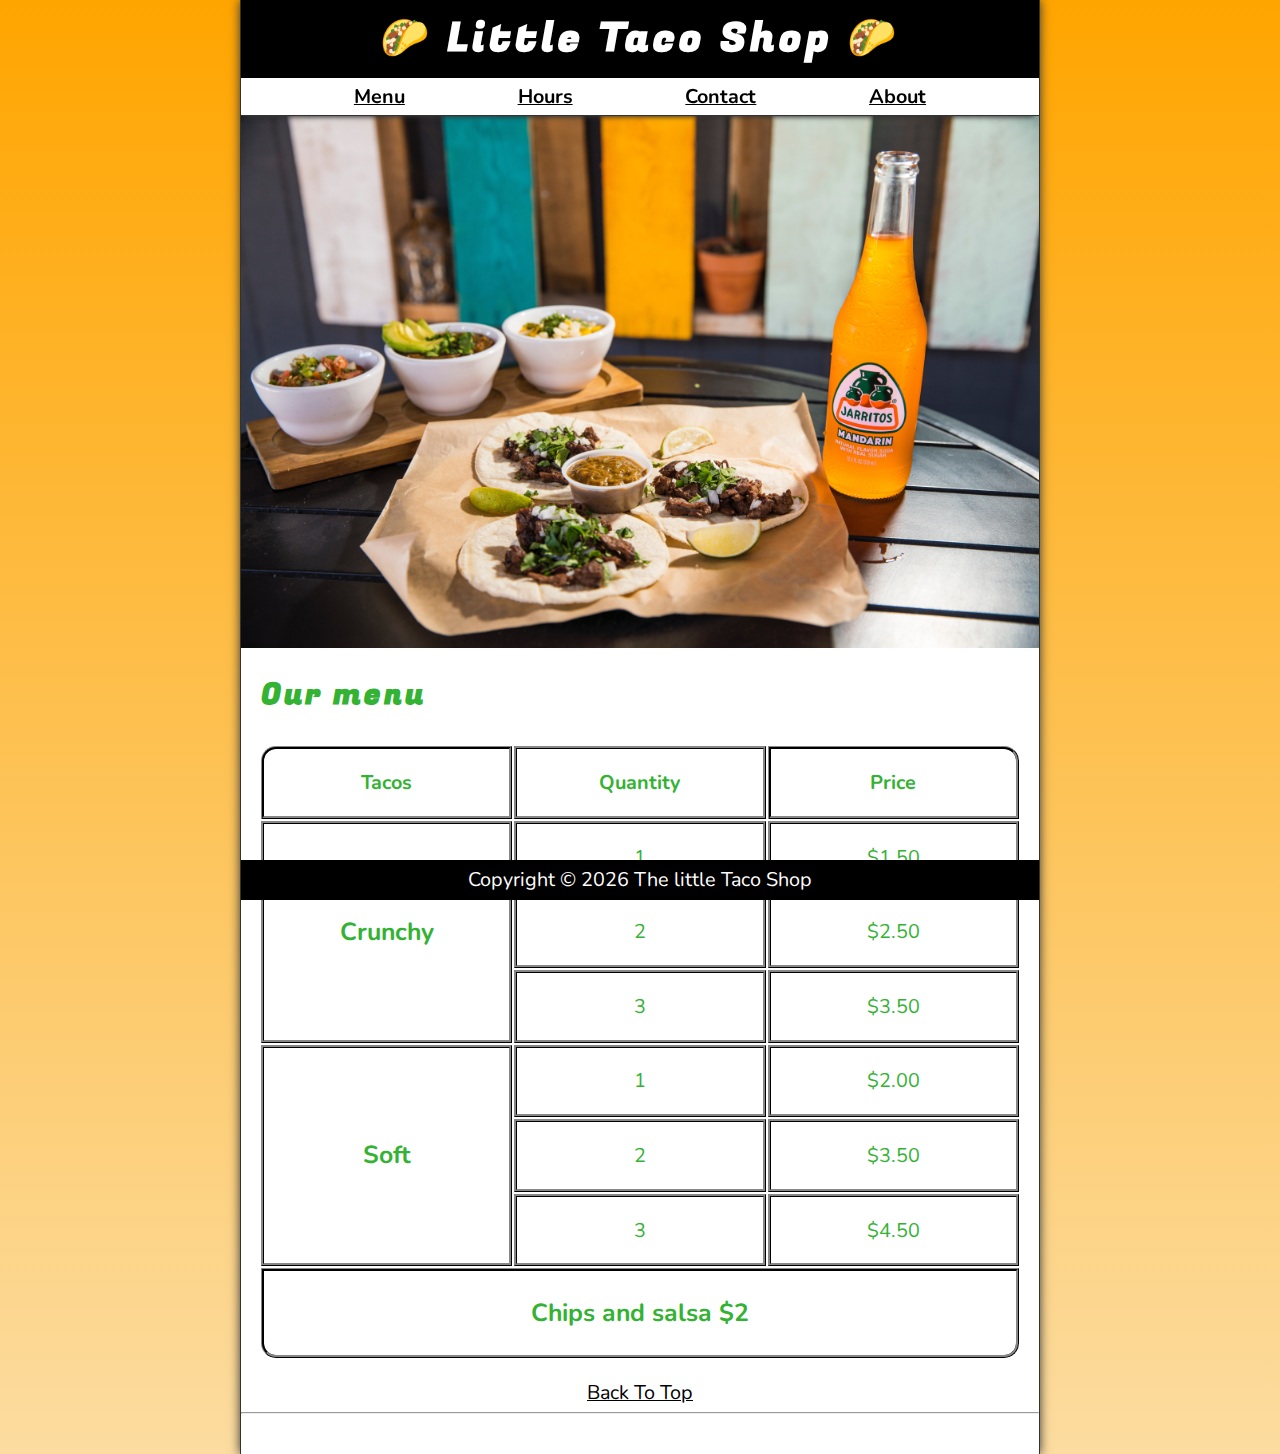
<file: index.html>
<!DOCTYPE html>
        <html lang="en">
        <head>
            <meta charset="UTF-8">
            <meta name="viewport" content="width=device-width, initial-scale=1.0">
            <meta name="author" content="The official website for the">
            <link rel="stylesheet" href="style.css">
            <title>The Little Taco Shop</title>
            <link rel="stylesheet" href="style.css">
            <link rel="icon" href="favicon.ico" type="image/x-icon">
            <script src="js/maina.js" defer></script>
        </head>
        


        <body>
            <header class="header">
            <h1 class="header__h1">Little Taco Shop</h1>
        <nav class="header__nav">
            <ul class="header__ul">  
                <li>
                    <a href="#menu">Menu</a>
                </li>
                <li>
                    <a href="hours.html">Hours</a>
                </li>
                <li>
                    <a href="contact.html">Contact</a>
                </li>
                <li>
                    <a href="about.html">About</a>
                </li>
            </ul>
        </nav>
        
        </header>

        <section class="hero">
            <h2 class="hero__h2">Bienvenidos!</h2>
            <figure>
                <img src="img/tacos_and_drink_1000x667.png" alt="tacos and drink" title="WE love Tacos" width="1000" height="667">
                    <figcaption class="offscreen">Tacos and drink</figcaption>
                </figure>
        </section>

        <main class="main">
            

            <article id="menu" class="main__article menu">
            <h2 class="menu__h2">Our menu</h2>
            <table class="menu__container">
                <caption class="offscreen">our tacos</caption>
                <thead>
                <tr>
                    <th class="menu__header">Tacos</th>
                    <th class="menu__header" scope="col">Quantity</th>
                    <th class="menu__header" scope="col">Price</th>
                </tr>
                </thead>
                <tbody>
                <tr>
                    <th class="menu__item menu__cr" scope="row" rowspan="3" >Crunchy</th>
                    <td class="menu__item">1</td>
                    <td class="menu__item">$1.50</td>
                </tr>
                <tr>
                    <td class="menu__item">2</td>
                    <td class="menu__item">$2.50</td>
                </tr>
                <tr>
                    <td class="menu__item">3</td>
                    <td class="menu__item">$3.50</td>
                </tr>
                <tr>
                    <th class="menu__item menu__sf scope="row" rowspan="3" >Soft</th>
                    <td class="menu__item">1</td>
                    <td class="menu__item">$2.00</td>
                </tr>
                <tr>
                    <td class="menu__item">2</td>
                    <td class="menu__item">$3.50</td>
                </tr>
                <tr>
                    <td class="menu__item">3</td>
                    <td class="menu__item">$4.50</td>
                </tr>
                </tbody>
                <tfoot>
                <tr>
                    <td class="menu__item menu__cs" colspan="3">
                        Chips and salsa $2
                    </td>
                </tr>
                </tfoot>
            </table>
            
            <p class="center">
            <a href="#">Back To Top</a>
            </p>
            </article>
            </main>

            <hr>
            <footer class="footer">
            <p>
                <span class="nowrap">Copyright &copy; <time id="year"></time></span>
                <span class="nowrap"> The little Taco Shop</span>
            </p>
            </footer>
            </body>

            </html>
</file>
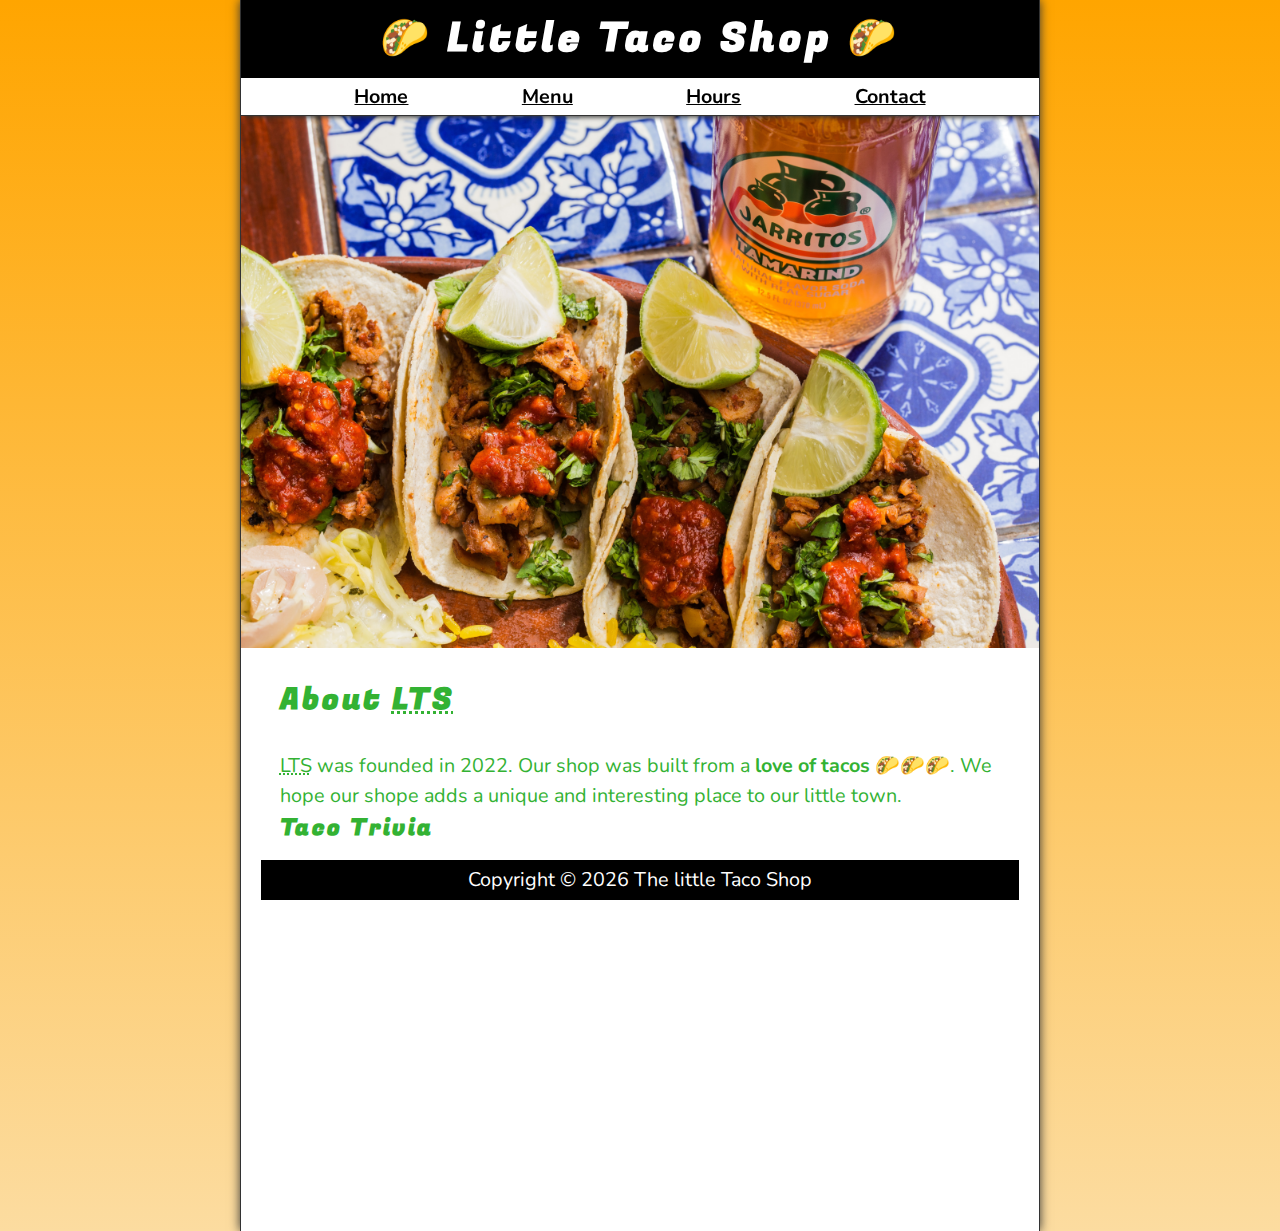
<file: about.html>
<!DOCTYPE html>
    <html lang="en">
    <head>
        <meta charset="UTF-8">
        <meta name="viewport" content="width=device-width, initial-scale=1.0">
        <meta name="author" content="Eyosiyas">
        <meta name="description" content="About the little taco shop">
        <title>About LTS</title>
        <link rel="icon" href="favicon.ico" type="image/x-icon">
        <link rel="stylesheet" href="style.css">
        <script src="js/maina.js" defer></script>
    </head>

    <body>
        <header class="header">
            <h1 class="header__h1">Little Taco Shop</h1>
        <nav class="header__nav">
            <ul class="header__ul">
                <li>
                    <a href="/">Home</a>
                </li>  
                <li>
                    <a href="/#menu">Menu</a>
                </li>
                <li>
                    <a href="hours.html">Hours</a>
                </li>
                <li>
                    <a href="contact.html">Contact</a>
                </li>
            </ul>
        </nav>
        
        </header>
        
        <section class="hero">
            <figure>
                <img src="img/tacos_delicioso_1000x667.png" alt="tacos and drink" title="WE love Tacos" width="1000" height="667">
                    <figcaption class="offscreen">Tacos Delicioso!Try these delecious tacos.</figcaption>
                </figure>
        </section> 

    <main class="main">
        
        <main class="main">

            <article id="about" class="main__article about">
        <h2>About <abbr title="The little Taco shop">LTS</abbr></h2>
        <p>
            <abbr title="The little Taco shop">LTS</abbr> was founded in 2022. Our shop was built from a <strong>love of tacos</strong> 🌮🌮🌮. We hope our shope adds a  unique and interesting place to our little town.
        </p>
    <aside class="about__trivia">
        <h3>Taco Trivia</h3>
        <details>
            <summary>
            When did tacos first appear in the United States?
            </summary>
            <p class="about_answer">
                Jeffery M.Pilcher, taco historian and professor of history at the University of Minnesota, says
                the earliest mention of tacos in the United States are in a newspaper from <time
                    datetime="1905">1905</time>. (Source: <cite><a
                        href="https://www.smithsonianmag.com/arts-culture/where-did-the-taco-come-from-81228162/"
                        target="_blank">Smithsonian Magazine</a></cite>)
            </p>
        </details>
    </aside>
    </article>

    </main>

        <footer class="footer">
            <p>
                <span class="nowrap">Copyright &copy; <time id="year"></time></span
                <span class="nowrap"> The little Taco Shop</span>
            </p>
            </footer>
    </body>
    </html>
</file>
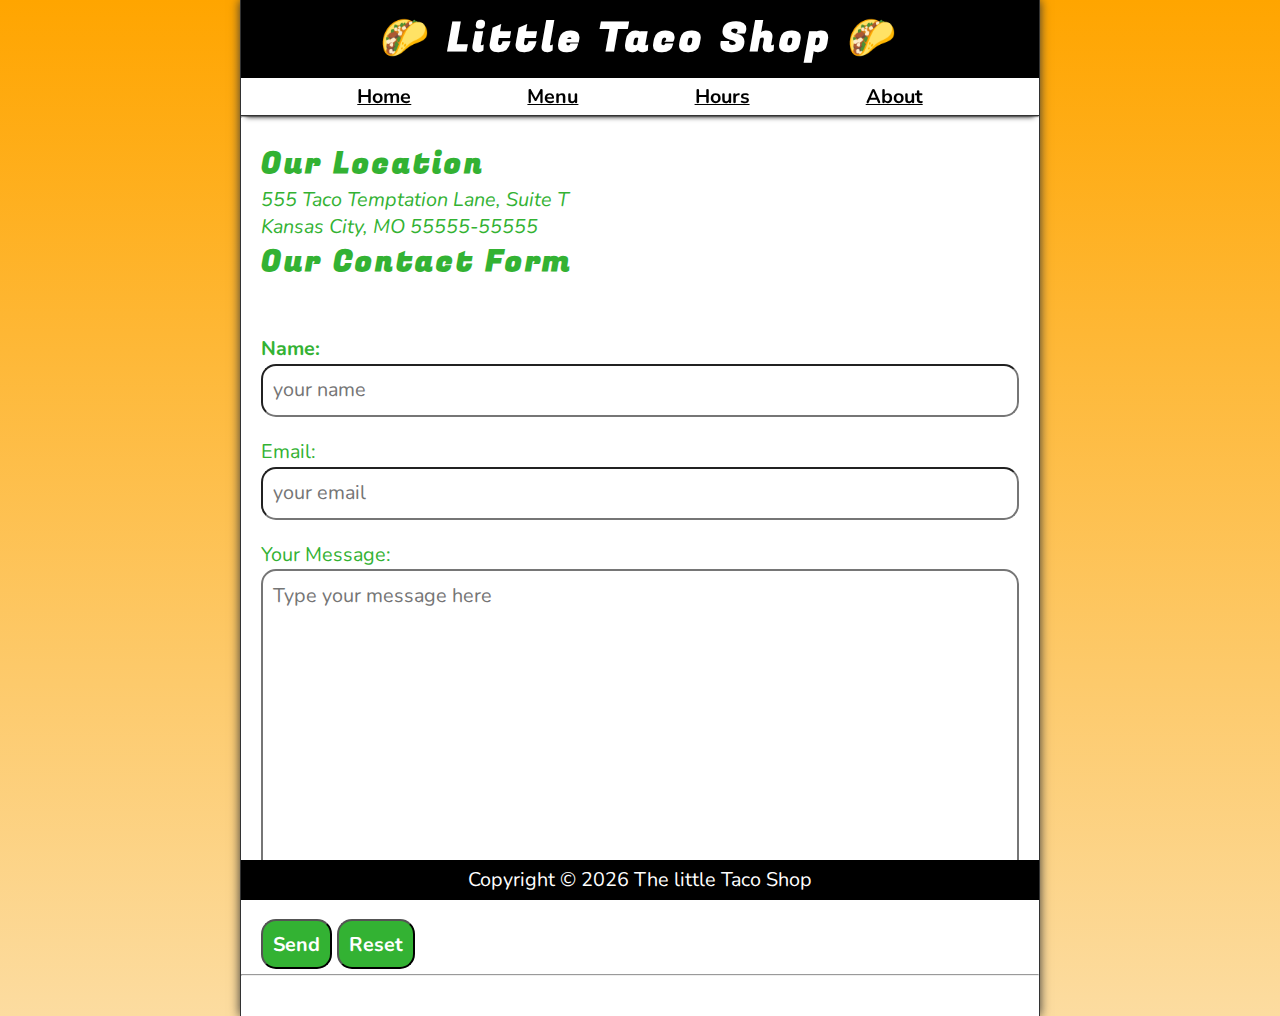
<file: contact.html>
<!DOCTYPE html>
    <html lang="en">
    <head>
        <meta charset="UTF-8">
        <meta name="viewport" content="width=device-width, initial-scale=1.0">
        <meta name="author" content="josiah">
        <meta name="description"  content="Contact information for The Little Taco Shop">
        <title>Contact Us - LTS</title>
        <link rel="stylesheet" href="style.css">
        <link rel="icon" href="favicon.ico">
        <script src="js/maina.js" defer></script>
    </head>
    <body>
        <header class="header">
            <h1 class="header__h1">Little Taco Shop</h1>
            <nav class="header__nav">
                <ul class="header__ul">
                    <li>
                        <a href="/">Home</a>
                    </li>
                    <li>
                        <a href="/#menu"> Menu</a>
                    </li>
                    <li>
                        <a href="hours.html">Hours</a>
                    </li>
                    <li>
                        <a href="/about.html">About</a>
                    </li>
                </ul>
            </nav>

        <!-- <section class="hero">
            <figure>
                <img src="img/tacos_and_drink_1000x667.png" alt="Little Taco Shop Tacos" width="1000" height="667">
            <figcaption class="offscreen">
                Little Taco Shop Tacos
            </figcaption>
            </figure>
        </section> -->
        </header>
    <hr>
        <main class="main">
            <article class="main__article contact">
                <h2 class="contact__h2">
                    Our Location 
                </h2>
                <address>
                    555 Taco Temptation Lane, Suite T<br>Kansas City, MO 55555-55555
                </address>
            </article>
        <article class="main__article">
        <h2>Our Contact Form</h2>

            <form action="https://httpbin.org/get" method="get" class="contact__form">
                <fieldset class="contact__fieldset">
                    <legend class="offscreen">Send Us A Message</legend>
                    <p class="contact__p">
                    <label class="contact__label" for="name">Name:</label>
                    <input class="contact__input" type="text" name="name" id="name" placeholder="your name" required> 
                    </p>
            <p class="contact__p">
                <label class="contt__label" for="email">Email:</label>
                <input class="contact__input" type="email" name ="email" id="email" placeholder="your email" required>
            </p>

            <p class="contact__p">
                <label class="contt__label" for="message">Your Message:</label>
                <br>
                <textarea class="contact__textarea" name ="message" id="message" cols="30" rows="10" placeholder="Type your message here"></textarea>
            </p>
        
        </fieldset>
        <button class="contact__button" type="submit">Send</button>
        <button class="contact__button" type="reset">Reset</button>
    </form>
        </article>
        
        </main>
    <hr>

    <footer class="footer">
        <p>
            <span class="nowrap">Copyright &copy; <time id="year"></time></span
            <span class="nowrap"> The little Taco Shop</span>
        </p>
    </footer>
    </body>
    </html>
</file>
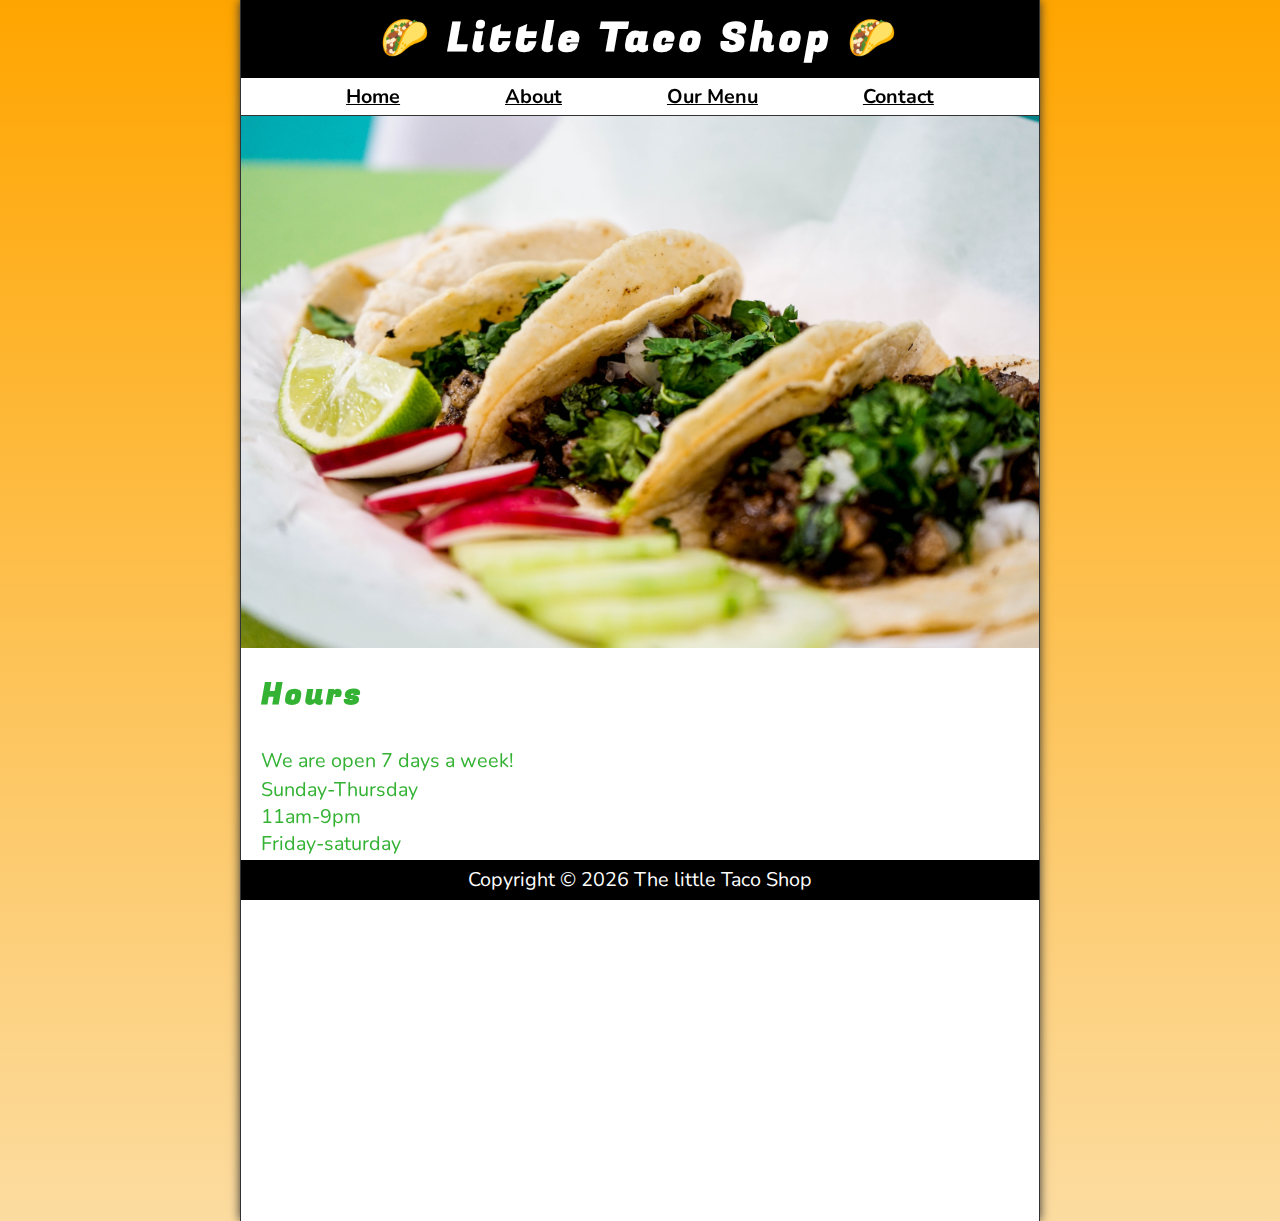
<file: hours.html>
<!DOCTYPE html>
<html lang="en">
<head>
    <meta charset="UTF-8">
    <meta name="viewport" content="width=device-width, initial-scale=1.0">
    <meta name="viewport" content="width=device-width, initial-scale=1.0">
    <title>LTS Hours</title>
    <link rel="stylesheet" href="style.css">
    <link rel="icon" href="favicon.ico" type="image/x-icon">
    <script src="js/maina.js" defer></script>
</head>
<body>
        <header class="header">
            <h1 class="header__h1">Little Taco Shop</h1>
            <nav class="header__nav">
                <ul class="header__ul">
                    <li>
                        <a href="/">Home</a>
                    </li>
                    <li>
                        <a href="about.html">About</a>
                    </li>
                    <li>
                        <a href="/#menu">Our Menu</a>
                    </li>
                    <li>
                        <a href="contact.html">Contact</a>
                    </li>
                </ul>
            </nav>
            <section class="hero">
                <figure>
                    <img src="img/tacos_tray_1000x667.png" alt="A Tray of Tasty Tacos" title="We love trays of tacos!"
                        width="1000" height="667">
                    <figcaption class="offscreen">
                        A Tray of Tasty Tacos
                    </figcaption>
                </figure>
            </section>
            <main class="main">
                <article class="main__article">
                    <h2>Hours</h2>
            <p>
                We are open 7 days a week!
            </p>
            <dl>
                <dt>Sunday-Thursday</dt>
                <dd>11am-9pm</dd>
                <dt>Friday-saturday</dt>
                <dd>11am-11pm</dd>
            </dl>
        </article>
        </main>
            <footer class="footer">
                <p>
                    <span class="nowrap">Copyright &copy; <time id="year"></time></span
                    <span class="nowrap"> The little Taco Shop</span>
                </p>
                </footer>


    
</body>
</html>
</file>
<file: style.css>
@import url('https://fonts.googleapis.com/css2?family=Fugaz+One&family=Nunito&display=swap');

    *,
    *::after,
    *::before{
        margin: 0;
        padding: 0;
        box-sizing: border-box;
    }

    img {
        display: block;
        max-width: 100%;
        height: auto;
    }

    input,button,textarea{
        font: inherit;
    }

    :root {
        --BGCOLOR-FADE:rgb(252, 220, 160);
        --BGCOLOR: ORANGE;
        --BGIMAGE:linear-gradient(to bottom, var(--BGCOLOR),var(--BGCOLOR-FADE));
        --BODY-BGCOLOR: #fff;
        --BORDER-COLOR: #333;
        --border-radius: 15px;
        --BORDERS: 1PX SOLID var(--BORDER-COLOR);
        --button-color:#fff;
        --FF-HEADINGS: "Fugaz one", cursive;
        --FF: "Nunito", sans-serif;
        --FONT-COLOR: #000;
        --FS: clamp(1rem, 2.2vh, 1.5rem);
        --header-bgcolor:#000;
        --header-color:#fff;
        --hero-bgcolor: rgba(51,178,51,0.75);
        --hero-color:#FFF;
        --HIGHLIGHT-COLOR: rgb(51, 178, 51);
        --LINK-ACTIVE:ORANGE;
        --LINK-COLOR:#000;
        --LINK-HOVER:hsla(0, 0%, 0%, 0.6);
        --Margin: clamp(1em,2.5vh,1.5em)
        --nav-bgcolor:#fff;
        --padding-side: 2.5%;
        --padding-TB: 0.25em;
    }

    @media (prefers-color-scheme: dark) {
        :root {
            --BGCOLOR_FADE:gray;
            --BGCOLOR: #000;
            --BODY-BGCOLOR:#333;
            --button-color:#000;
            --FONT-COlOR:whitesmoke;
            --header-color: whitesmoke;
            --hero-color:#333;
            --HIGHLIGHT-COLOR:whitesmoke;
            --LINK-ACTIVE:rgb(252 200 103);
            --LINK-COLOR:whitesmoke;
            --LINK-HOVER:ORANGE;
            --nav-bgcolor: rgb(20 20 20);
        }
    }

    .offscreen{
        position: absolute;
        left: -10000px;   
    }

    .nowrap{
        white-space: nowrap;
    }

    .center{
        text-align: center;
    }

    html{
        scroll-behavior: smooth;
        font-size: var(--FS);
        font-family: var(--FF);
        background-color: var(--BGCOLOR);
        background-image: var(--BGIMAGE);
    }

    body {
        background-color: var(--BODY-BGCOLOR);
        color: var(--FONT-COLOR);
        min-height: 100vh;
        max-width: 800px;
        margin: 0 auto;
        border-left: var(--BORDERS);
        border-right: var(--BORDERS);
        box-shadow: 0 0 10px var(--BORDER-COLOR);
    }

    h1, h2, h3{
        font-family: var(--FF-HEADINGS);
        letter-spacing: 0.1em;
    }

    h2, h3{
        margin-bottom: 1em;
        color: var(--HIGHLIGHT-COLOR);
    }

    p{
        line-height: 1.5;
    }

    a:any-link{
        color: var(--LINK-COLOR);
    }

    a:hover, 
    a:focus-visible{
        color: var(--LINK-HOVER);
    }

    a:active {
        color: var(--LINK-ACTIVE);
    }

    .header{
        position: sticky;
        top: 0;
        z-index: 1;
    }

    .header__h1{
        text-align: center;
        background-color: var(--header-bgcolor);
        color: var(--header-color);
        padding: var(--padding-TB) var(--padding-side);
    }

    .header__nav{
        background-color: var(--nav-bgcolor);
        border-bottom: var(--BORDERS);
        font-weight: bold;
        box-shadow: 0 6px 5px -5px var(--BORDER-COLOR);
    }

    .header__ul{
        padding: var(--padding-TB) var(--padding-side);
        list-style-type: none;
        display: flex;
        justify-content: space-evenly;
        gap: 1rem;
    }

    .hero{
        position: relative;
    }

    .hero__h2{
        background-color: var(--hero-bgcolor);
        color: var(--hero-color);
        padding: 0.25em 0.5rem;
        letter-spacing:0.1rem;
        text-shadow: 2px 2px 5px var(--BORDER-COLOR);
        position: absolute;
        top: -100px;
        left: 20px;
        animation: showWelcome 0.5s 
        ease-in-out 1s forwards;
    }

    @keyframes showWelcome{
        0% {
            top: -20px;
            transform: skew(0deg, -5deg);
            scaleY(0);
        }
        80%{
            top: 30px;
            transform: skew(10deg, -5deg);
            scaleY(1.2);
        }
        100%{
            top: 20px;
            transform: skew(-10deg, -5deg);
            scaleY(1);
        }

    }

    .footer{
        position: sticky;
        bottom: 0;
        background-color: var(--header-bgcolor);
        color: var(--header-color);
        padding: var(--padding-TB) var(--padding-side);
        text-align: center;

    }

    .main{
        padding: var(--padding-TB) var(--padding-side);
    }

    .main__article {
        scroll-margin-top: 6.5rem;
        margin: var(--Margin);
        color: var(--HIGHLIGHT-COLOR);

    }

    .main__article:first-child{
        margin-top: 1em;
    }

    .main__article:last-child{
        min-height: calc(100vh - 20rem);
    }

    .about__trivia{
        margin: var(--Margin);
    }
    .about_answer{
        margin-top: 1em;
    }

    .contact__h2{
        margin: 0;
    }

    .contact__fieldset{
        border: none;
    }
    
    .contact__p{
        margin: 1em 0;
    }

    .contact__label{
        display: block;
        font-weight: bold;
    }

    .contact__input,
    .contact__textarea{
        padding: 0.5rem;
        border-radius: var(--border-radius);
        border-width: 2px;
        width: 100%;
    }

    .contact__button{
        padding: 0.5rem;
        border-radius: var(--border-radius);
        background-color: var(--HIGHLIGHT-COLOR);
        color: var(--button-color);
        font-weight: bold;
    }

    thead, tbody, tfoot, tr {
        display: contents;
    }

    .menu__container{
        display: grid;
        grid-template-columns: repeat(3,1fr) ;
        grid-template-areas: 
        "hd1 hd2 hd3"
        "cr cr1 cr1p"
        "cr cr2 cr2p"
        "cr cr3 cr3p"
        "sf sf1 sf1p"
        "sf sf2 sf2p"
        "sf sf3 sf3p"
        "cs cs cs";
        gap: 0.1em;
        margin-bottom: 1em;
    }
 .menu__cr{
    grid-area: cr;
 }

 .menu__sf{
    grid-area: sf;
 }

 .menu__cs{
    grid-area: cs;
 }

 .menu__cr, 
 .menu__sf,
 .menu__cs,
 .menu__header{
    font-weight: bold;
    height: 100%;
    color: var(--HIGHLIGHT-COLOR);
    display: grid;
    place-content:  center;
 }

 .menu__header{
    border-bottom: var(--BORDERS);
 }

 .menu__header, 
 .menu__item{
    width: 100%;
    padding: 1em;
    border: medium ridge var(--BORDER-COLOR);
    color: var(--HIGHLIGHT-COLOR);
 }

 .menu__item{
    display: grid;
    place-content: center;
 }

 thead th:first-child{
    border-top-left-radius: var(--border-radius);
 }
 thead th:last-child{
    border-top-right-radius: var(--border-radius);
 }
 tfoot td {
      border-bottom-left-radius:var(--border-radius) ;
      border-bottom-right-radius: var(--border-radius);
 }

 @media screen and (min-width: 576px){
    .header__h1::before {
        content: '🌮 ';
    }

    .header__h1::after {
        content: ' 🌮';
    }

    .mebu__header,
    .menu__cr,
    .menu__cs,
    .menu__sf{
        font-size: 125%;

    }
 }
</file>
